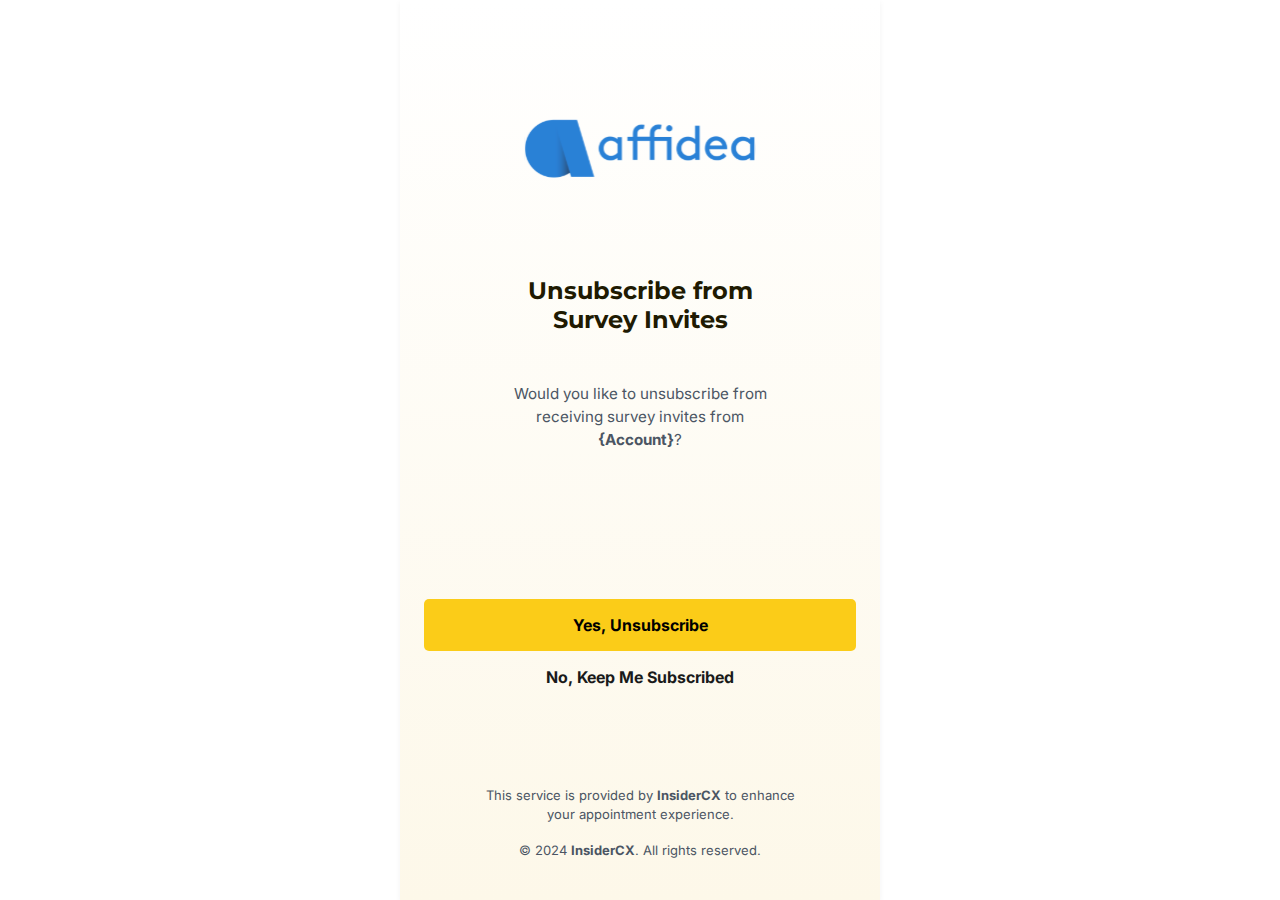
<file: index.html>
<!DOCTYPE html>
<html lang="en">

<head>
    <meta charset="UTF-8" />
    <meta name="viewport" content="width=device-width, initial-scale=1.0" />
    <title>Unsubscribe</title>
    <link rel="icon" type="image/png" href="assets/favicon-96x96.png" sizes="96x96" />
    <link rel="icon" type="image/svg+xml" href="assets/favicon.svg" />
    <link rel="shortcut icon" href="assets/favicon.ico" />
    <link rel="apple-touch-icon" sizes="180x180" href="assets/apple-touch-icon.png" />
    <link rel="manifest" href="assets/site.webmanifest" />
    <link rel="stylesheet" href="css/styles.css" />
</head>

<body>
    <main class="card">
        <div class="spacer-top"></div>

        <img src="assets/logo.svg" alt="Logo_firme" class="logo" />

        <div class="spacer-after-logo"></div>

        <h1>Unsubscribe from <br> Survey Invites</h1>

        <div class="spacer-after-title"></div>

        <p class="question">Would you like to unsubscribe from <br>receiving survey invites from <br> <b>{Account}</b>?
        </p>

        <div class="spacer-before-actions"></div>

        <div class="actions">
            <button class="btn unsub">Yes, Unsubscribe</button>
            <a href="stay.html" class="btn-link">No, Keep Me Subscribed</a>
        </div>

        <div class="spacer-before-footer"></div>

        <footer>
            <p>This service is provided by <strong>InsiderCX</strong> to enhance <br> your appointment experience.</p>
            <p class="copyright">© 2024 <strong>InsiderCX</strong>. All rights reserved.</p>
        </footer>
    </main>
</body>

</html>
</file>
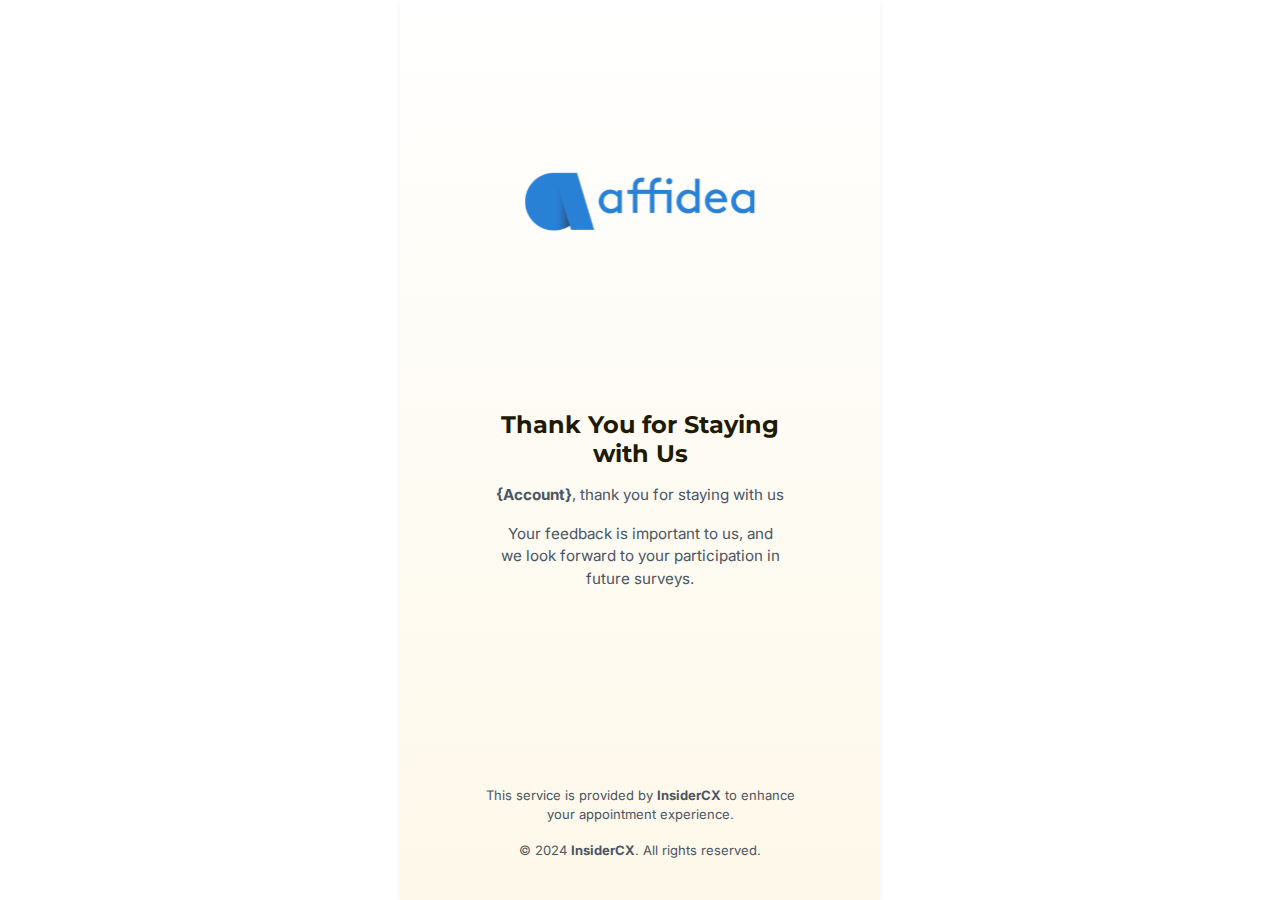
<file: stay.html>
<!DOCTYPE html>
<html lang="en">

<head>
    <meta charset="UTF-8" />
    <meta name="viewport" content="width=device-width, initial-scale=1.0" />
    <title>Thank You</title>
    <link rel="icon" type="image/png" href="assets/favicon-96x96.png" sizes="96x96" />
    <link rel="icon" type="image/svg+xml" href="assets/favicon.svg" />
    <link rel="shortcut icon" href="assets/favicon.ico" />
    <link rel="apple-touch-icon" sizes="180x180" href="assets/apple-touch-icon.png" />
    <link rel="manifest" href="assets/site.webmanifest" />
    <link rel="stylesheet" href="css/styles.css" />
</head>

<body>
    <main class="card">
        <div class="spacer-top"></div>

        <img src="assets/logo.svg" alt="Affidea logo" class="logo" />

        <div class="spacer-after-logo"></div>

        <h1>Thank You for Staying <br>with Us</h1>

        <div class="content">
            <p><strong>{Account}</strong>, thank you for staying with us</p>
            <p>Your feedback is important to us, and <br>we look forward to your participation in <br>future surveys.
            </p>
        </div>

        <div class="spacer-before-footer"></div>

        <footer>
            <p>This service is provided by <strong>InsiderCX</strong> to enhance <br>your appointment experience.</p>
            <p class="copyright">© 2024 <strong>InsiderCX</strong>. All rights reserved.</p>
        </footer>
    </main>
</body>

</html>
</file>
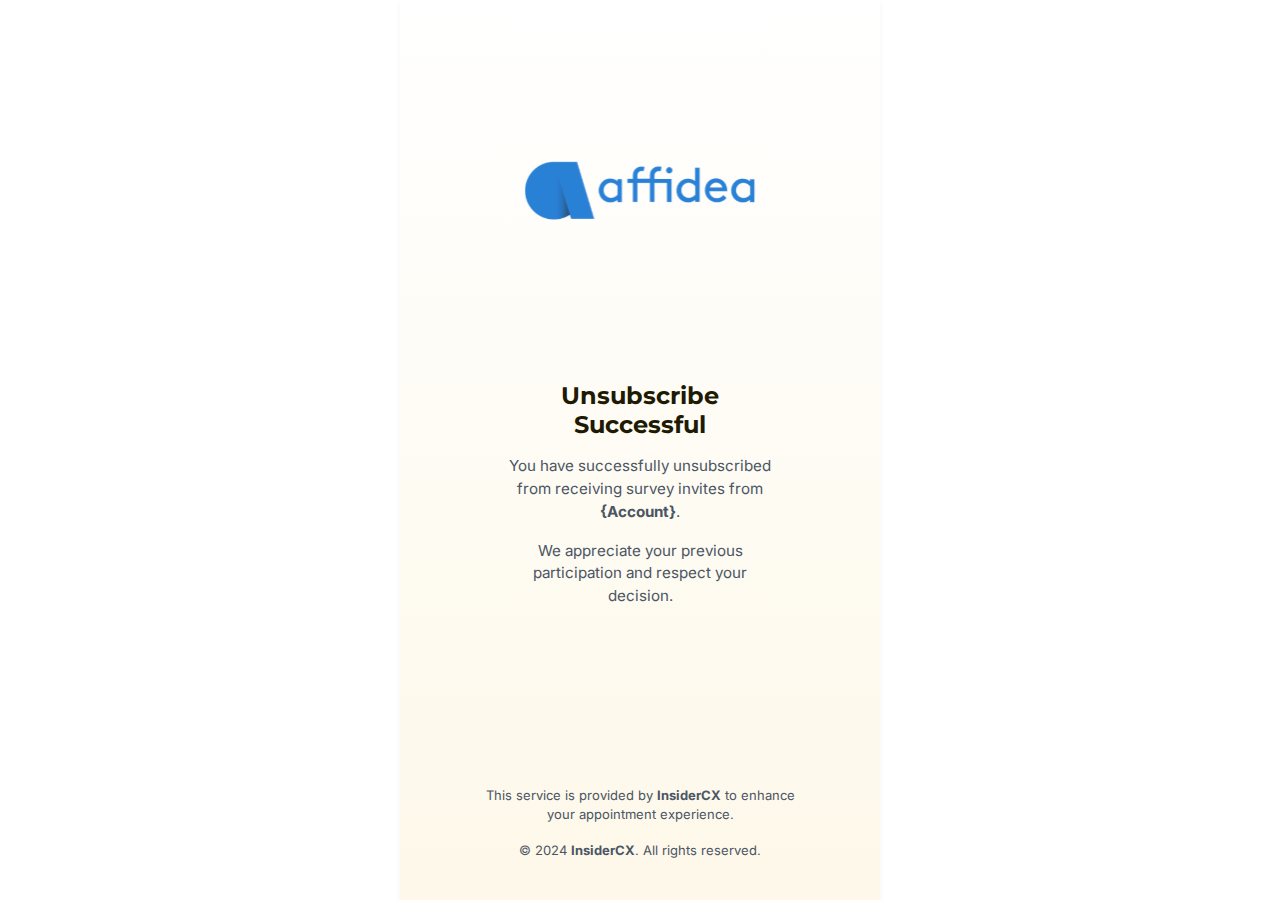
<file: success.html>
<!DOCTYPE html>
<html lang="en">

<head>
    <meta charset="UTF-8" />
    <meta name="viewport" content="width=device-width, initial-scale=1.0" />
    <title>Unsubscribe Successful</title>
    <link rel="icon" type="image/png" href="assets/favicon-96x96.png" sizes="96x96" />
    <link rel="icon" type="image/svg+xml" href="assets/favicon.svg" />
    <link rel="shortcut icon" href="assets/favicon.ico" />
    <link rel="apple-touch-icon" sizes="180x180" href="assets/apple-touch-icon.png" />
    <link rel="manifest" href="assets/site.webmanifest" />
    <link rel="stylesheet" href="css/styles.css" />
</head>

<body>
    <main class="card">
        <div class="spacer-top"></div>

        <img src="assets/logo.svg" alt="Affidea logo" class="logo" />

        <div class="spacer-after-logo"></div>

        <h1>Unsubscribe <br>Successful</h1>

        <div class="content">
            <p>You have successfully unsubscribed <br> from receiving survey invites from <br>
                <strong>{Account}</strong>.
            </p>
            <p>We appreciate your previous <br> participation and respect your <br> decision.</p>
        </div>

        <div class="spacer-before-footer"></div>

        <footer>
            <p>This service is provided by <strong>InsiderCX</strong> to enhance <br>your appointment experience.</p>
            <p class="copyright">© 2024 <strong>InsiderCX</strong>. All rights reserved.</p>
        </footer>
    </main>
</body>

</html>
</file>
<file: css/styles.css>
@import url("https://fonts.googleapis.com/css2?family=Inter:wght@400;600&display=swap");
@import url("https://fonts.googleapis.com/css2?family=Inter:wght@400;600&family=Montserrat:wght@600&display=swap");

* {
  box-sizing: border-box;
  margin: 0;
  padding: 0;
  font-family: "Inter", sans-serif;
}

.card {
  background: linear-gradient(to bottom, #ffffff, #fdf8e9);
  min-height: 100dvh;
  width: 100vw;
  text-align: center;
  display: flex;
  flex-direction: column;
  justify-content: space-between;
  padding: 1.5rem;
  min-height: 100vh;
  min-height: 100dvh;
}

.spacer-top {
  flex: 1;
  min-height: 1rem;
}

.logo {
  width: 15rem;
  height: 5.5rem;
  flex-shrink: 0;
  margin: 0 auto;
  display: block;
}

.spacer-after-logo {
  flex: 1.5;
  min-height: 2rem;
}

h1 {
  font-family: "Montserrat", sans-serif;
  font-size: 1.5rem;
  font-weight: 700;
  color: #201a02;
  flex-shrink: 0;
  margin-bottom: 1rem;
}

.content {
  flex-shrink: 0;
}

.spacer-after-title {
  flex: 0.5;
  min-height: 0.5rem;
}

p {
  font-size: 0.95rem;
  line-height: 1.5;
  margin-bottom: 1rem;
  color: #4b5563;
  font-weight: 400;
}

p.question {
  font-size: 0.95rem;
  line-height: 1.5;
  color: #4b5563;
  font-weight: 400;
  flex-shrink: 0;
}

.spacer-before-actions {
  flex: 2;
  min-height: 2rem;
}

.actions {
  flex-shrink: 0;
}

/* ---------- buttoni  i linkovi ---------- */
.btn {
  display: block;
  width: 100%;
  padding: 1rem;
  border: none;
  border-radius: 5px;
  font-weight: 700;
  cursor: pointer;
  margin-bottom: 1rem;
  transition: transform 0.2s ease, box-shadow 0.2s ease, opacity 0.2s ease;
}

.btn.unsub {
  background: #fbcc18;
  color: #000;
  font-size: medium;
}

.btn.unsub:hover,
.btn.unsub:focus {
  opacity: 0.95;
  transform: scale(1.05); /* BILO JE PRIJE translateY(-2px);*/
  box-shadow: 0 4px 8px rgba(0, 0, 0, 0.15);
}

.btn.unsub:active {
  transform: translateY(0);
  box-shadow: 0 2px 4px rgba(0, 0, 0, 0.1);
}

.btn-link {
  display: inline-block;
  font-size: medium;
  color: #1a1a1a;
  text-decoration: none;
  cursor: pointer;
  font-weight: 700;
  transition: transform 0.2s ease, opacity 0.2s ease;
}

.btn-link:hover,
.btn-link:focus {
  opacity: 0.85;
  transform: scale(1.05);
}

.btn-link:active {
  transform: translateY(0);
}

.spacer-before-footer {
  flex: 1.5;
  min-height: 1.5rem;
}

footer {
  font-size: 0.7rem;
  color: #4b5563;
  font-weight: 400;
  line-height: 1.4;
  text-align: center;
  flex-shrink: 0;
}
footer > p {
  font-size: small;
}

/* Desktop responsive */
@media (min-width: 768px) {
  .card {
    max-width: 480px;
    min-height: 100vh;
    min-height: 100dvh;
    margin: 0 auto;
    box-shadow: 0 2px 6px rgba(0, 0, 0, 0.05);
  }

  h1 {
    font-size: 1.5rem;
  }
}
</file>
